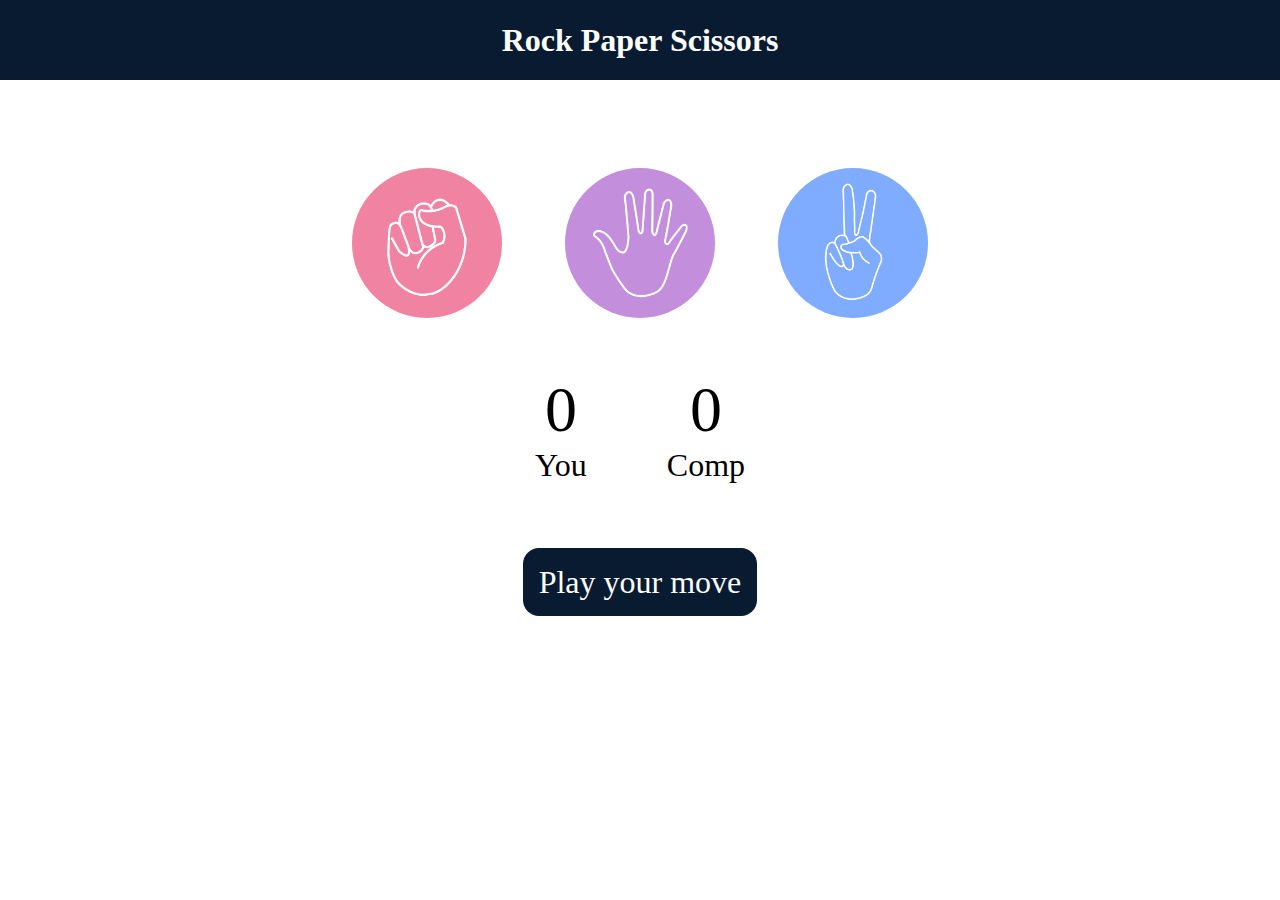
<file: Chapter 10/index.html>
<!DOCTYPE html>
<html lang="en">
<head>
    <meta charset="UTF-8">
    <meta name="viewport" content="width=device-width, initial-scale=1.0">
    <title>Rock Paper Scissors Game</title>
    <link rel="stylesheet" href="style.css">
</head>
<body>
    <h1>Rock Paper Scissors</h1>
    <div class="choices">
        <div class="choice" id="rock">
            <img src="./images/rock.png" alt="">
        </div>
        <div class="choice" id="paper">
            <img src="./images/paper.png" alt="">
        </div>
        <div class="choice" id="scissors">
            <img src="./images/scissors.png" alt="">
        </div>
    </div>

    <div class="score-board">
        <div class="score">
            <p id="user-score">0</p>
            <p>You</p>
        </div>
        <div class="score">
            <p id="comp-score">0</p>
            <p>Comp</p>
        </div>
    </div>

    <div class="msg-container">
        <p id="msg">Play your move</p>
    </div>
    <script src="app.js"></script>
</body>
</html>
</file>
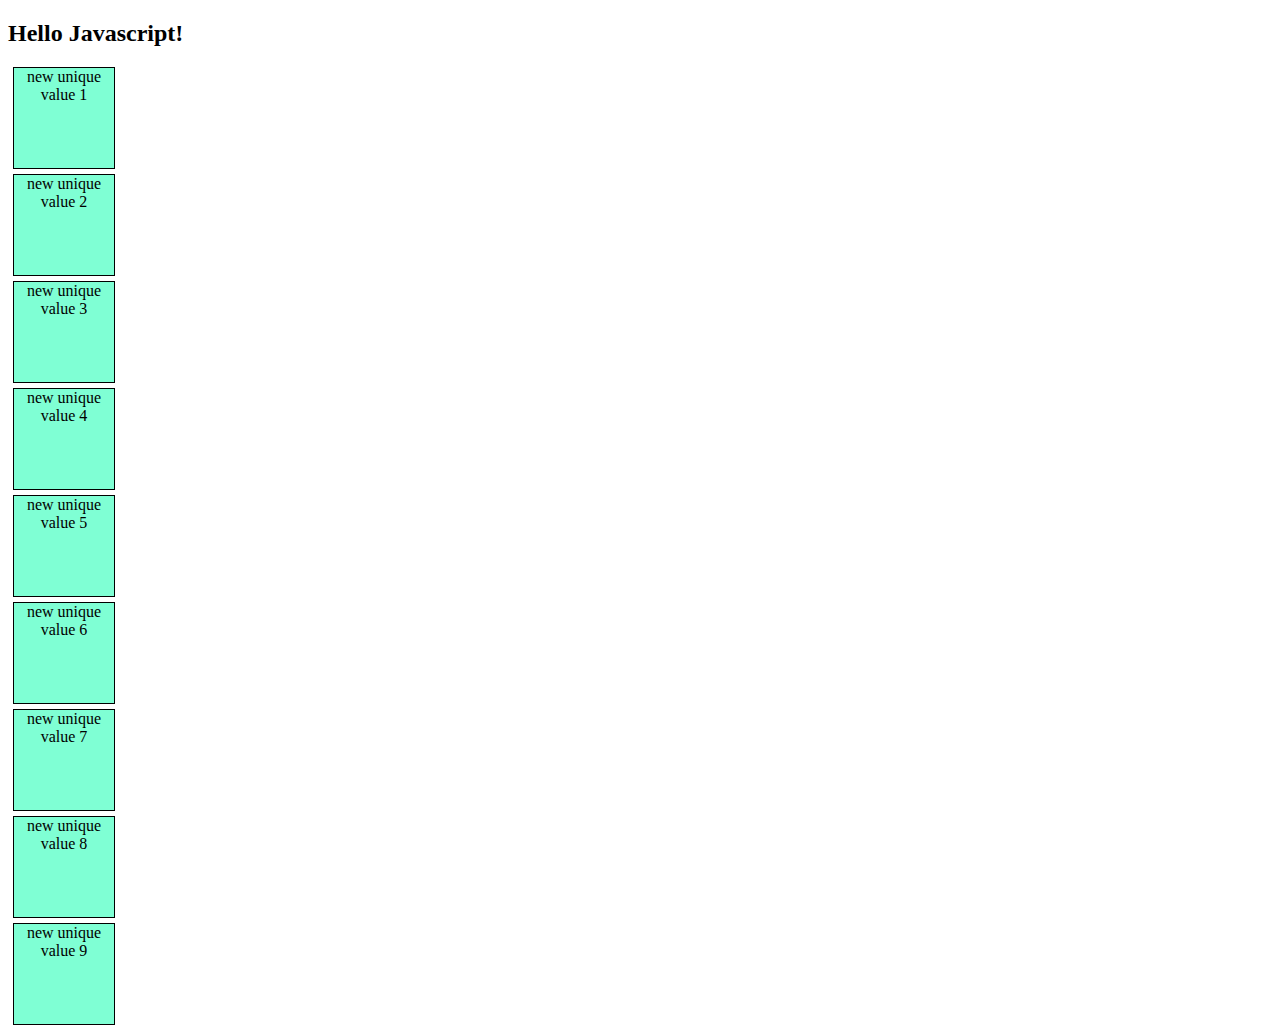
<file: Chapter 7-01/index.html>
<!DOCTYPE html>
<html lang="en">
<head>
    <meta charset="UTF-8">
    <meta name="viewport" content="width=device-width, initial-scale=1.0">
    <title>JS With ApnaCollege</title>
    <link rel="stylesheet" href="style.css">
</head>
<body>
    <!-- <div>
        abcd
        <div></div>
        <p></p>
    </div>
    <h1 class="myClass">DOM Demo by Apna College</h1>
    <h1 class="myClass">Javascript</h1>
    <h4 class="myClass">Topic1 : Starter Code</h4>
    <p>Let's learn about DOM concepts in detail</p>
    <p>2nd paragraph</p>
    <button id="myId">Click me!</button> -->

    <!-- <div>
        <h1>Old Heading</h1>
        <h3><I>Fruit</I></h3>
        <ul>
            <li>mango</li>
            <li>orange</li>
            <li>lichi</li>
        </ul>
    </div> -->

    <h2>Hello Javascript!</h2>
    <div class="box">first div</div>
    <div class="box">second div</div>
    <div class="box">third div</div>
    <div class="box">first div</div>
    <div class="box">second div</div>
    <div class="box">third div</div>
    <div class="box">first div</div>
    <div class="box">second div</div>
    <div class="box">third div</div>

    <script src="script.js"></script>
</body>
</html>
</file>
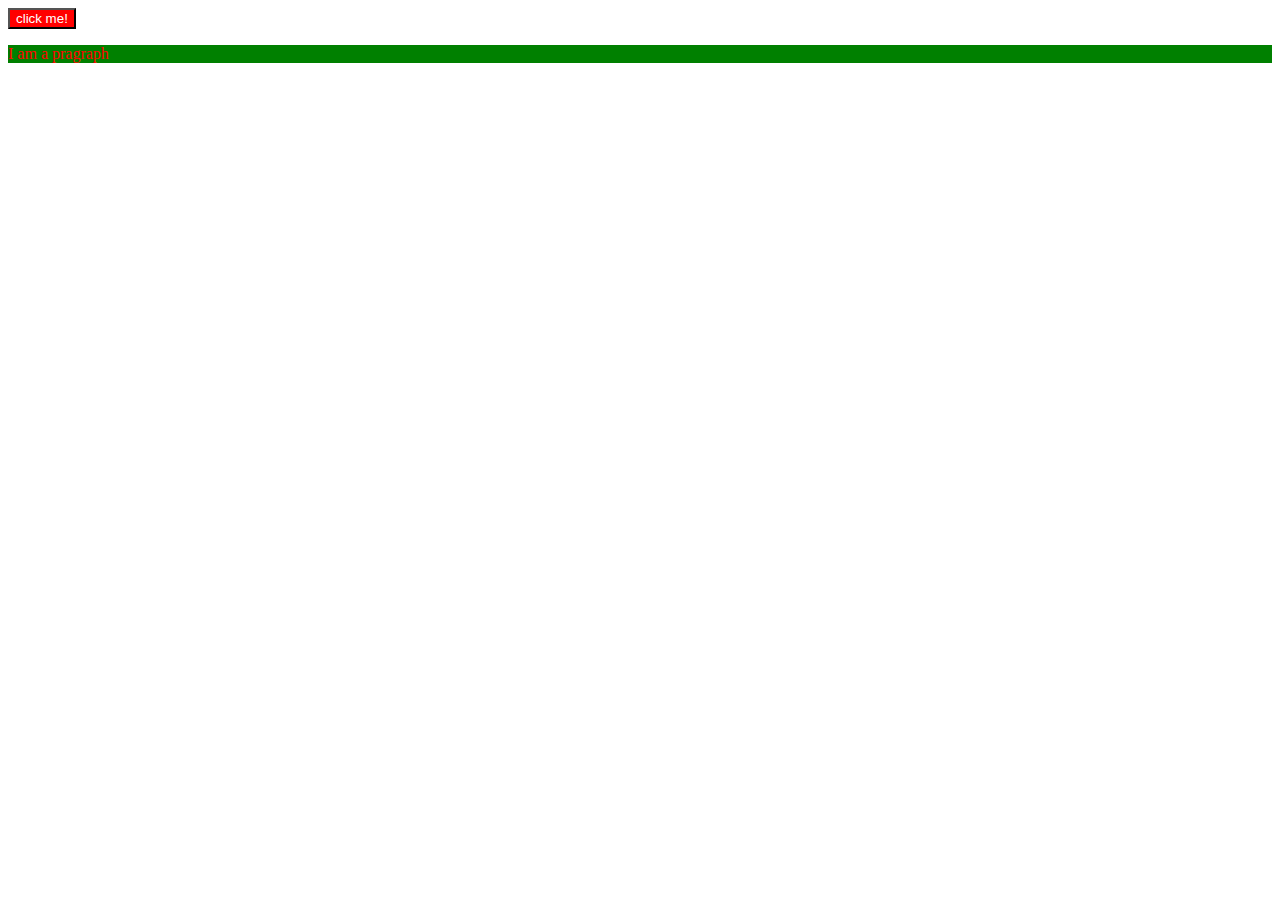
<file: Chapter 7-02/index.html>
<!DOCTYPE html>
<html lang="en">
<head>
    <meta charset="UTF-8">
    <meta name="viewport" content="width=device-width, initial-scale=1.0">
    <title>JS with ApnaCollege</title>
    <link rel="stylesheet" href="style.css">
</head>
<body>
    <!-- <div id="box" name="JSDiv">this is a div
        <ul>
            List
            <li>item1</li>
            <li>item1</li>
            <li>item1</li>
        </ul>
    </div>
    <p class="para">this is a simple line</p> -->

    <p class="content">I am a pragraph</p>

    <script src="script.js"></script>
</body>
</html>
</file>
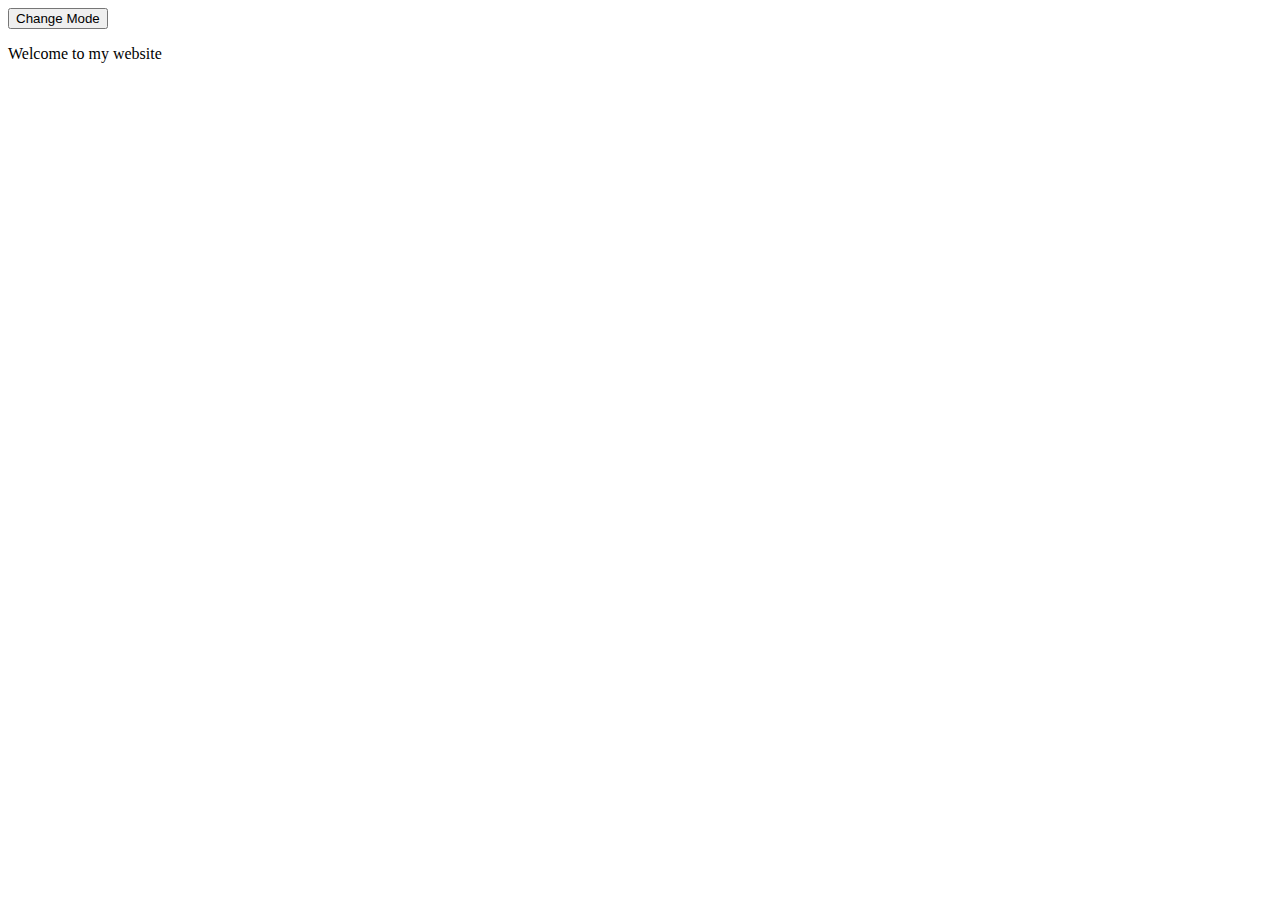
<file: Chapter 8/index.html>
<!DOCTYPE html>
<html lang="en">
<head>
    <meta charset="UTF-8">
    <meta name="viewport" content="width=device-width, initial-scale=1.0">
    <title>Events in JS</title>
    <link rel="stylesheet" href="style.css">
</head>
<body>
    <!-- <button id="btn1">click me!</button>
    <button ondblclick="console.log('button was clicked 2x');">click me 2 times!</button>
    <div>this is a bxo</div> -->

    <button id="mode">Change Mode</button>
    <p>Welcome to my website</p>

    <script src="script.js"></script>
</body>
</html>
</file>
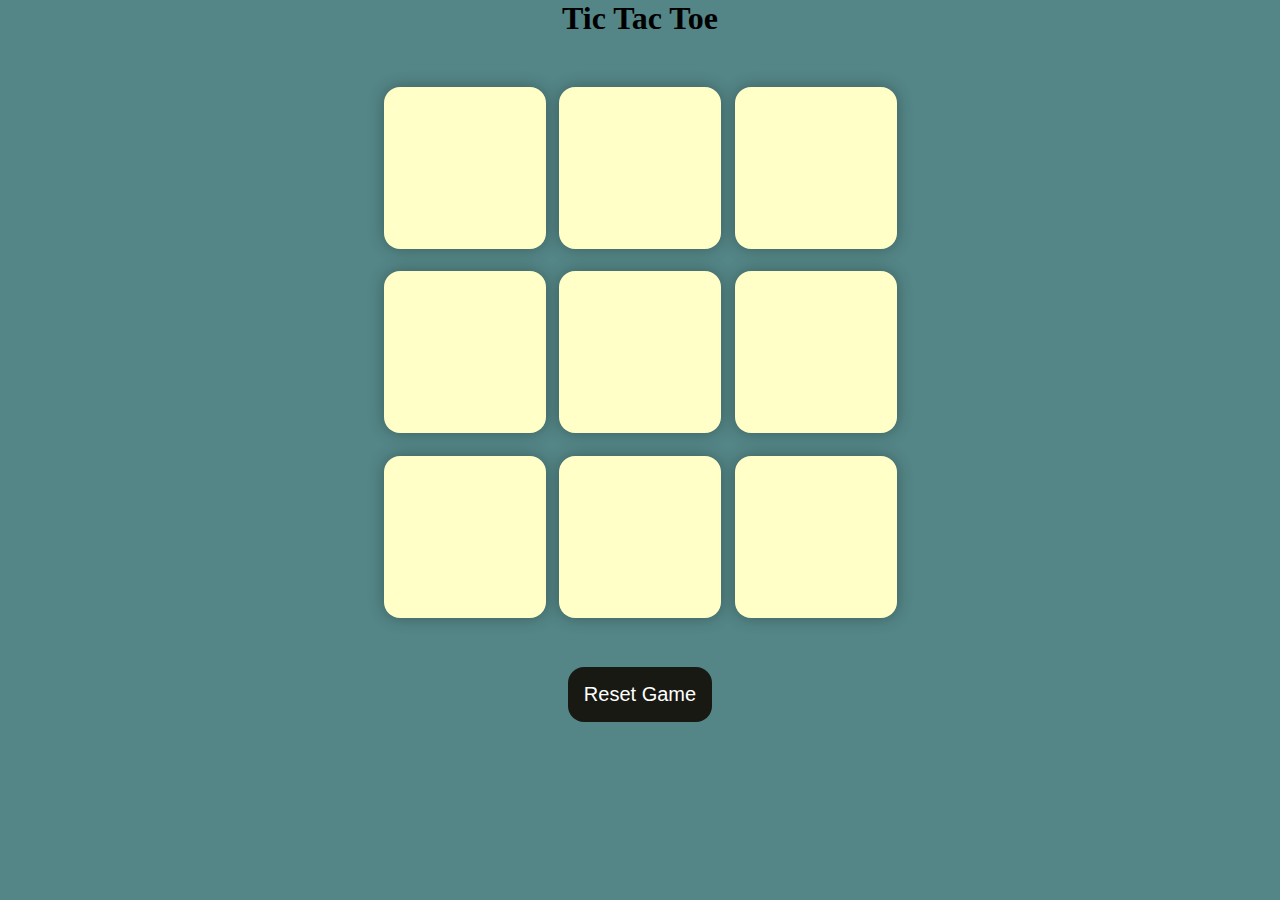
<file: Chapter 9/index.html>
<!DOCTYPE html>
<html lang="en">
<head>
    <meta charset="UTF-8">
    <meta name="viewport" content="width=device-width, initial-scale=1.0">
    <title>Tic-Tac-Toe</title>
    <link rel="stylesheet" href="style.css">
</head>
<body>
    <div class="msg-container hide">
        <p id="msg">Winner</p>
        <button id="new-btn">New Game</button>
    </div>
    <main>
        <h1>Tic Tac Toe</h1>
        <div class="container">
            <div class="game">
                <button class="box"></button>
                <button class="box"></button>
                <button class="box"></button>
                <button class="box"></button>
                <button class="box"></button>
                <button class="box"></button>
                <button class="box"></button>
                <button class="box"></button>
                <button class="box"></button>
            </div>
        </div>
        <button id="reset-btn">Reset Game</button>
    </main>
    <script src="app.js"></script>
</body>
</html>
</file>
<file: Chapter 10/style.css>
* {
    margin: 0;
    padding: 0;
    text-align: center;
}

h1 {
    background-color: #081b31;
    color: #ffff;
    height: 5rem;
    line-height: 5rem;
}

.choice {
    height: 165px;
    width: 165px;
    border-radius: 50%;
    display: flex;
    justify-content: center;
    align-items: center;
}

.choice:hover {
    cursor: pointer;
    background-color: #081b31;
}

img {
    height: 150px;
    width: 150px;
    object-fit: cover;
    border-radius: 50%;
}

.choices {
    display: flex;
    justify-content: center;
    align-items: center;
    gap: 3rem;
    margin-top: 5rem;
}

.score-board {
    display: flex;
    justify-content: center;
    align-items: center;
    font-size: 2rem;
    margin-top: 3rem;
    gap: 5rem;
}

#user-score, #comp-score {
    font-size: 4rem;
}

.msg-container {
    margin-top: 5rem;
}

#msg {
    background-color: #081b31;
    color: #ffff;
    font-size: 2rem;
    display: inline;
    padding: 1rem;
    border-radius: 1rem;
}
</file>
<file: Chapter 7-01/style.css>
.box {
    height: 100px;
    width: 100px;
    border: 1px solid black;
    margin: 5px;
    text-align: center;
    background-color: aquamarine;
}
</file>
<file: Chapter 7-02/style.css>
#box {
    height: 250px;
    width: 100px;
    background-color: dodgerblue;
    color: white;
    border: 1px solid black;
}

.content {
    color: red;
}

.newClass {
    background-color: green;
}
</file>
<file: Chapter 8/style.css>
div {
    height: 100px;
    width: 100px;
    background-color: dodgerblue;
    color: white;
    border: 1px solid black;
}

.dark {
    background-color: black;
    color: white;
}

.light {
    background-color: white;
    color: black;
}
</file>
<file: Chapter 9/style.css>
* {
    margin: 0;
    padding: 0;
}

body {
    background-color: #548687;
    text-align: center;
}

.container {
    height: 70vh;
    display: flex;
    justify-content: center;
    align-items: center;
}

.game {
    height: 60vmin;
    width: 60vmin;
    display: flex;
    flex-wrap: wrap;
    justify-content: center;
    align-items: center;
    gap: 1.5vmin;
}

.box {
    height: 18vmin;
    width: 18vmin;
    border-radius: 1rem;
    border: none;
    box-shadow: 0 0 1rem rgba(0, 0, 0, 0.3);
    font-size: 8vmin;
    color: #b0413e;
    background-color: #ffffc7;
}

#reset-btn {
    padding: 1rem;
    font-size: 1.25rem;
    background-color: #191913;
    color: #ffffff;
    border-radius: 1rem;
    border: none;
}

#new-btn {
    padding: 1rem;
    font-size: 1.25rem;
    background-color: #191913;
    color: #ffffff;
    border-radius: 1rem;
    border: none;
}

#msg {
    color: #ffffc7;
    font-size: 8vmin;
}

.msg-container {
    height: 100vmin;
    display: flex;
    justify-content: center;
    align-items: center;
    flex-direction: column;
    gap: 4rem;
}

.hide {
    display: none;
}
</file>
